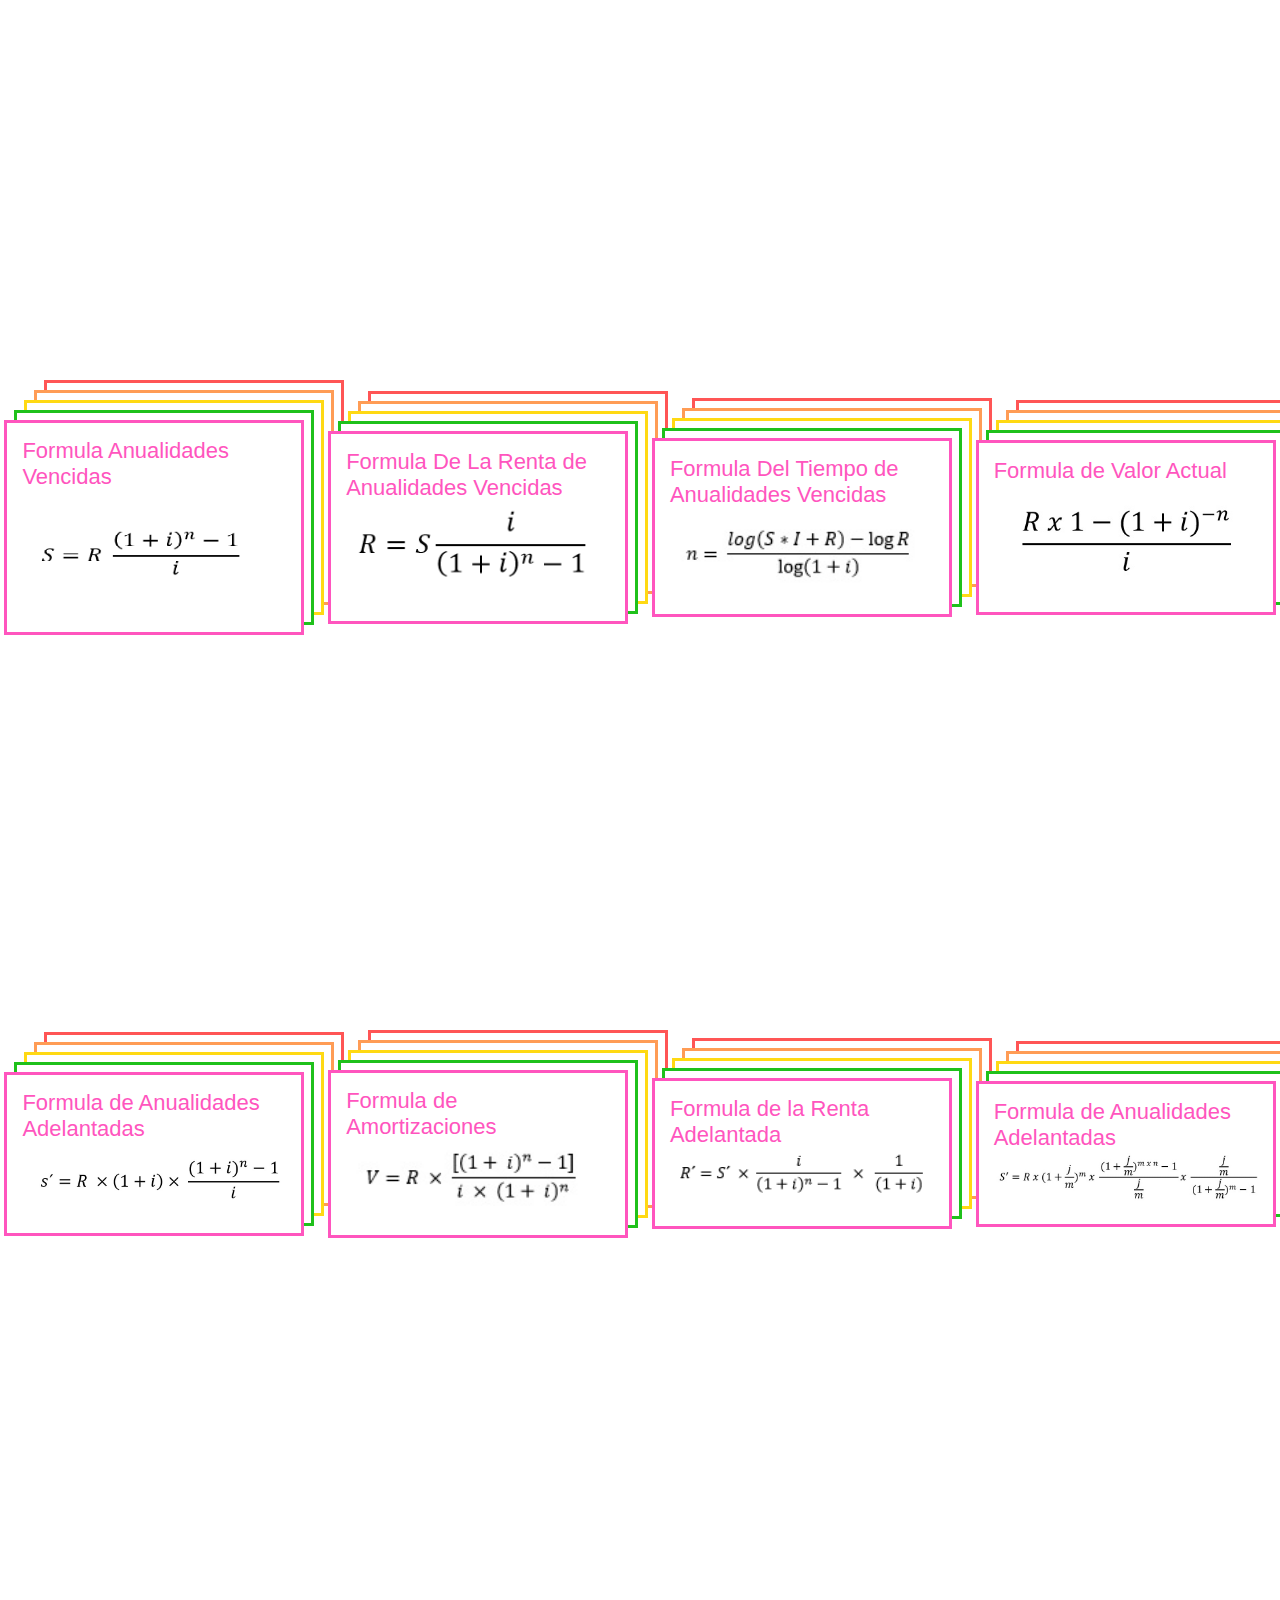
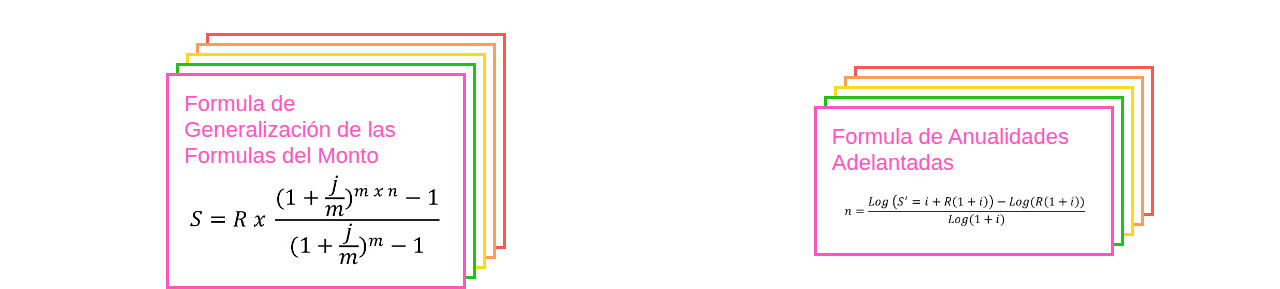
<file: index.html>
<!DOCTYPE html>
<html lang="en">
<head>
    <link rel="stylesheet" href="./css/style.css">
    <meta charset="UTF-8">
    <meta name="viewport" content="width=device-width, initial-scale=1.0">
    <title>Calculadora de Anualidades</title>
</head>
<body>
     <main>
         <div class="contenedor">
             <a href="./paginas/anualidadesvencidas.html">
                 Formula Anualidades Vencidas
                 <img src="./imagenes/anualidades_adelantadas.png" alt="Formula Anualidades Vencidas">
                </a>
         </div>
         <div class="contenedor">
            <a href="./paginas/anualidadesvencidasrenta.html">
                Formula De La Renta de Anualidades Vencidas
                <img src="./imagenes/anualidadesvencidas.png" alt="Formula de la Renta">
               </a>
        </div>
        <div class="contenedor">
            <a href="./paginas/tiempo_anuadelantadas.html">
                Formula Del Tiempo de Anualidades Vencidas
                <img src="./imagenes/f_tiempo_anualidades_vencidas.jpg" alt="Formula Anualidades Vencidas">
               </a>
        </div>
        <div class="contenedor">
            <a href="./paginas/FormulaDelValorActual.html">
                Formula de Valor Actual
                <img src="./imagenes/f_valor_actualA.jpg" alt="Formula Anualidades Vencidas">
               </a>
        </div>
        <div class="contenedor">
            <a href="./paginas/FormuladeanAdelantadas.html">
                Formula de Anualidades Adelantadas
                <img src="./imagenes/anualidades_adelantadas.jpg" alt="Formula Anualidades Adelantadas">
               </a>
        </div>
        <div class="contenedor">
             <a href="./paginas/FormulaAmortizacion.html">
                 Formula de Amortizaciones
                 <img src="./imagenes/f_amortizaciones.jpg" alt="Formula Anualidades Vencidas">
                </a>
         </div>
         <div class="contenedor">
            <a href="./paginas/FormulaRentaAnAdelantadas.html">
                Formula de la Renta Adelantada
                <img src="./imagenes/f_renta_anualidades_adelantadas.jpg" alt="Formula de la Renta Anualidades Adelantadas">
               </a>
        </div>
        <div class="contenedor">
            <a href="./paginas/FormulaAnualidadesAdelantadas.html">
                Formula de Anualidades Adelantadas
                <img src="./imagenes/formanualidadesadelantas.jpg" alt="Formula de Anualidades Adelantadas">
               </a>
        </div>
        <div class="contenedor">
            <a href="./paginas/FormulaGeneralizacióndelasFormulasdelMonto.html">
                Formula de Generalización de las Formulas del Monto
                <img src="./imagenes/formula de generalizacion.jpg" alt="Formula de Generalización">
               </a>
        </div>
        <div class="contenedor">
            <a href="./paginas/FormuladelTiempoAdelantado.html">
                Formula de Anualidades Adelantadas
                <img src="./imagenes/f_tiempoAdelantada.png" alt="Formula del Tiempo Adelantada">
               </a>
        </div>
            </main>
</body>
</html>
</file>
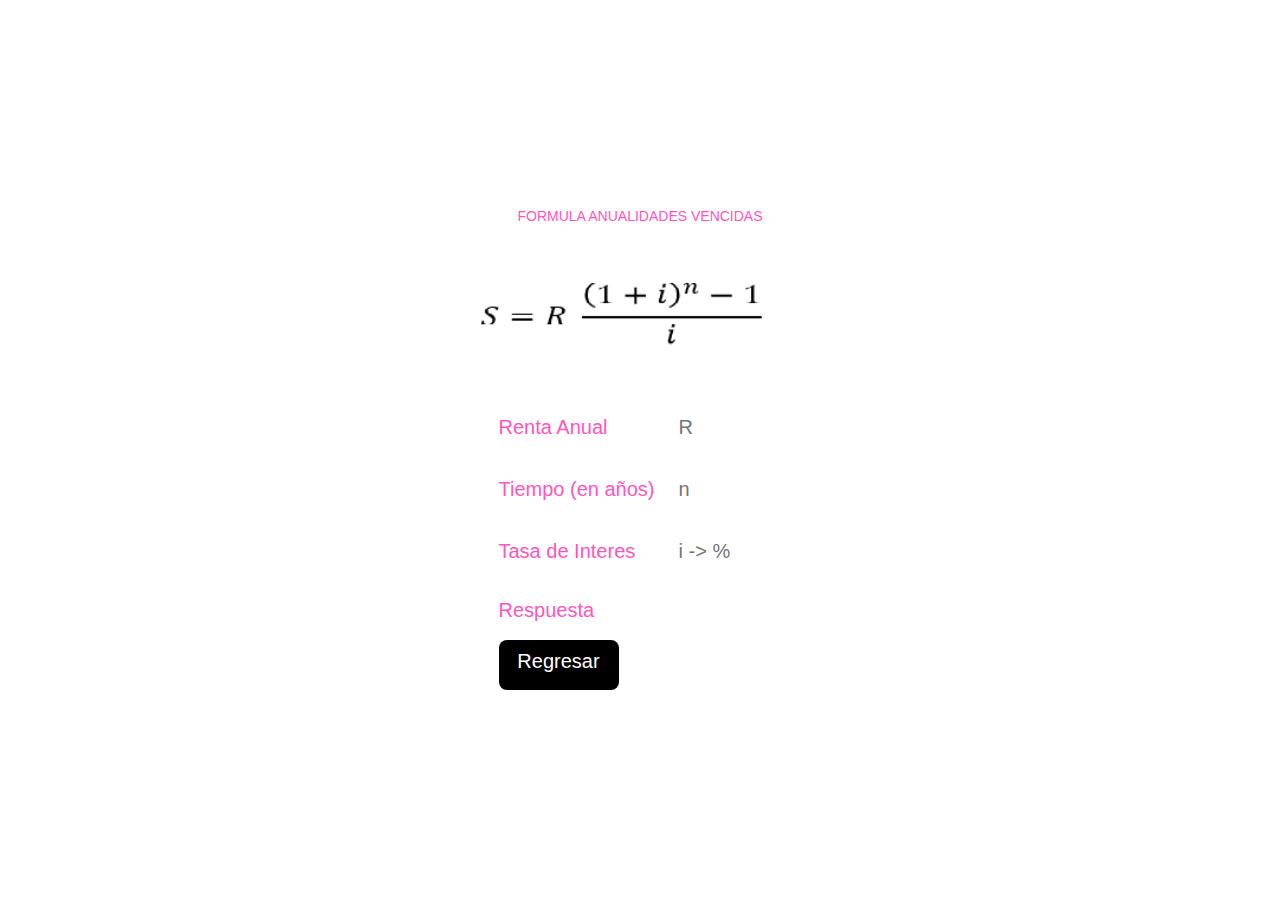
<file: paginas/anualidadesvencidas.html>
<!DOCTYPE html>
<html lang="en">
<head>
    <meta charset="UTF-8">
    <meta name="viewport" content="width=device-width, initial-scale=1.0">
    <title>Formula de Las Anualidades Vencidas</title>
    <link rel="stylesheet" href="../css/style.css">
</head>
<body>
    <section>
        <h2>FORMULA ANUALIDADES VENCIDAS</h2>
        <img src="../imagenes/anualidades_adelantadas.png" alt="imagen">
        <form name="formulario_anVencidas" action="">
            <table>
                <tr>
                    <td>Renta Anual</td>
                    <td>
                        <input name="renta" placeholder="R" type="number">
                    </td>
                </tr>
                <tr>
                    <td>Tiempo (en años)</td>
                    <td>
                        <input name="tiempo" placeholder="n" type="number">
                    </td>   
                </tr>
                <tr>
                    <td>Tasa de Interes</td>
                    <td>
                        <input name="interes" placeholder="i -> %" type="number">
                    </td>
                </tr>

                <tr>    
                    <td>Respuesta</td>
                    <td>
                        <p id="res-anualidades-vencidas"></p>
                    </td>
                </tr> 
                <tr>
                    <td>
                        <a class="boton-regresar" href="../index.html">Regresar</a>
                    </td>
                </tr>
            </table>
        </form>
    </section>   
    <script src="../javaScript/anualidadesVencidas.js"></script>               
</body>
</html>
</file>
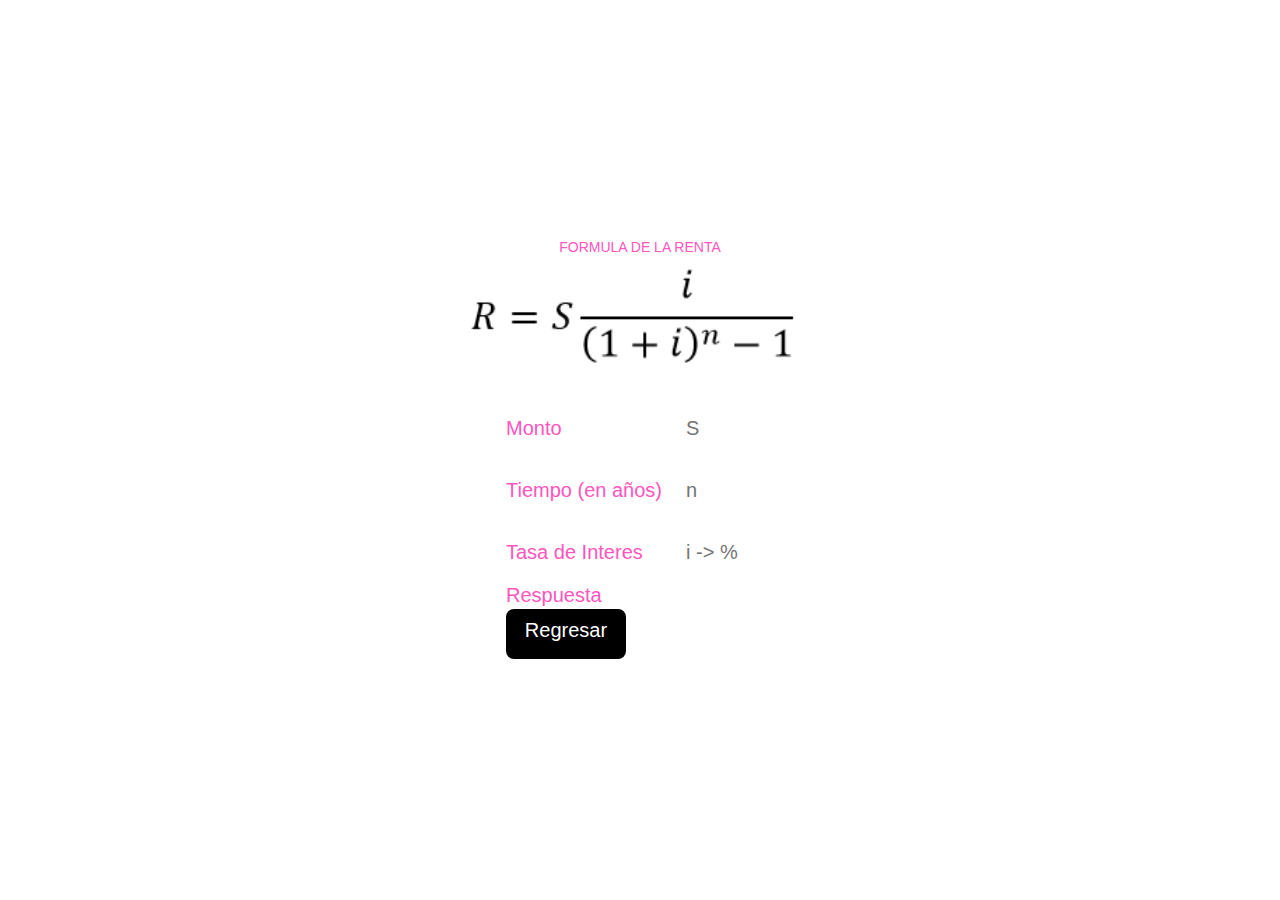
<file: paginas/anualidadesvencidasrenta.html>
<!DOCTYPE html>
<html lang="en">
<head>
    <meta charset="UTF-8">
    <meta name="viewport" content="width=device-width, initial-scale=1.0">
    <title>Formula de la renta de anualidades vencidas </title>
    <link rel="stylesheet" href="../css/estilos.css">
</head>
<body>
    <section>
        <h2>FORMULA DE LA RENTA</h2>
        <img src="../imagenes/anualidadesvencidas.png" alt="imagen">
        <form name="formulario_RentaAN" action="">
            <table>
                <tr>
                    <td>Monto</td>
                    <td>
                        <input name="monto" placeholder="S" type="number">
                    </td>
                </tr>
                <tr>
                    <td>Tiempo (en años)</td>
                    <td>
                        <input name="tiempo" placeholder="n" type="number">
                    </td>   
                </tr>
                <tr>
                    <td>Tasa de Interes</td>
                    <td>
                        <input name="interes" placeholder="i -> %" type="number">
                    </td>
                </tr>

                <tr>    
                    <td>Respuesta</td>
                    <td>
                        <p id="res-ANvencidas"></p>
                    </td>
                </tr> 
                <tr>
                    <td>
                        <a class="boton-regresar" href="../index.html">Regresar</a>
                    </td>
                </tr>
            </table>
        </form>
    </section>   
    <script src="../javaScript/rentaanualidadesvencidas.js"></script>               
</body>
</html>
</file>
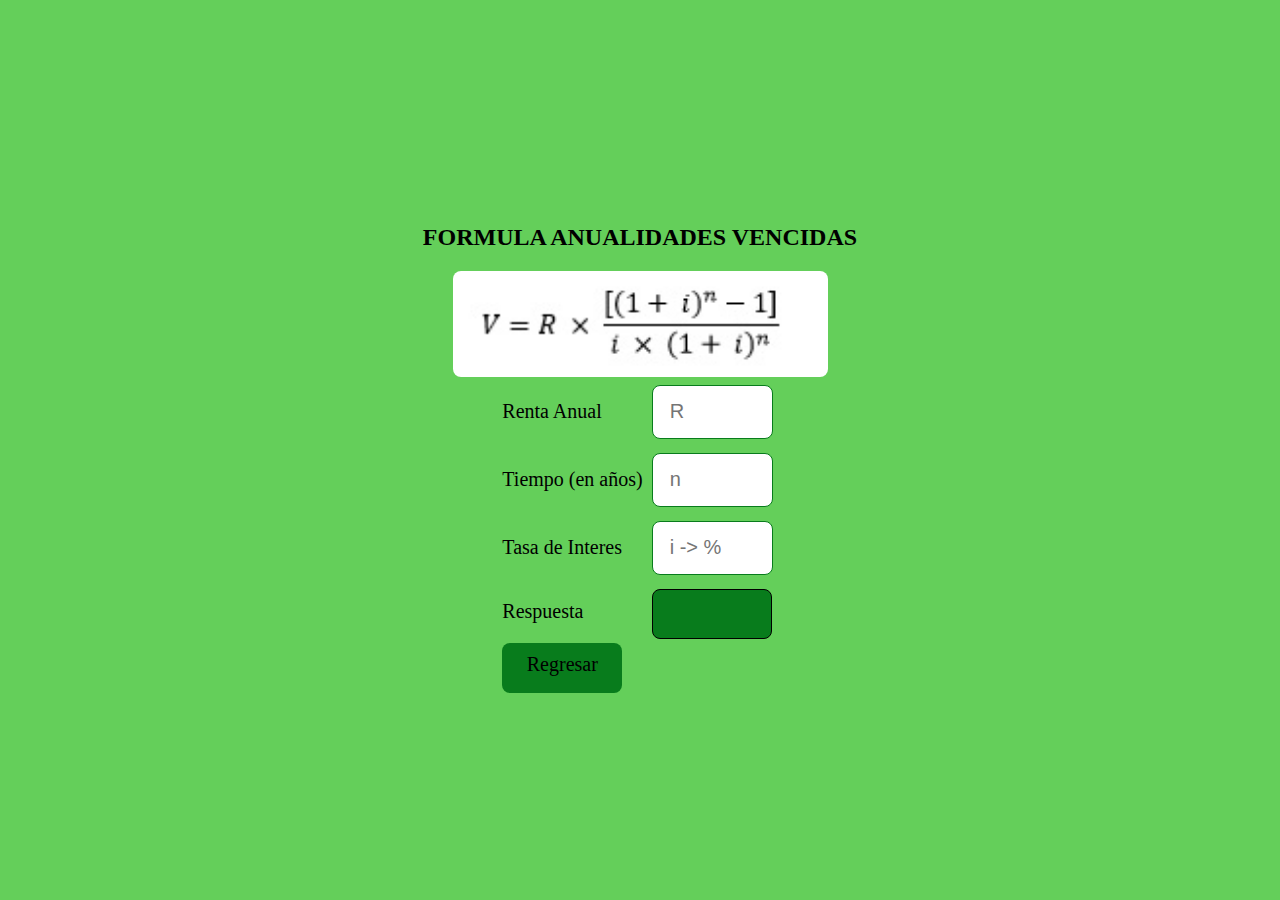
<file: paginas/FormulaAmortizacion.html>
<!DOCTYPE html>
<html lang="en">
<head>
    <meta charset="UTF-8">
    <meta name="viewport" content="width=device-width, initial-scale=1.0">
    <title>Formula de Las Anualidades Vencidas</title>
    <link rel="stylesheet" href="../css/amortizacion.css">
</head>
<body>
    <section>
        <h2>FORMULA ANUALIDADES VENCIDAS</h2>
        <img src="../imagenes/f_amortizaciones.jpg" alt="imagen">
        <form name="formulario_amortizaciones" action="">
            <table>
                <tr>
                    <td>Renta Anual</td>
                    <td>
                        <input name="renta" placeholder="R" type="number">
                    </td>
                </tr>
                <tr>
                    <td>Tiempo (en años)</td>
                    <td>
                        <input name="tiempo" placeholder="n" type="number">
                    </td>   
                </tr>
                <tr>
                    <td>Tasa de Interes</td>
                    <td>
                        <input name="interes" placeholder="i -> %" type="number">
                    </td>
                </tr>

                <tr>    
                    <td>Respuesta</td>
                    <td>
                        <p id="res-amortizaciones"></p>
                    </td>
                </tr> 
                <tr>
                    <td>
                        <a class="boton-regresar" href="../index.html">Regresar</a>
                    </td>
                </tr>
            </table>
        </form>
    </section>   
    <script src="../javaScript/amortizaciones.js"></script>               
</body>
</html>
</file>
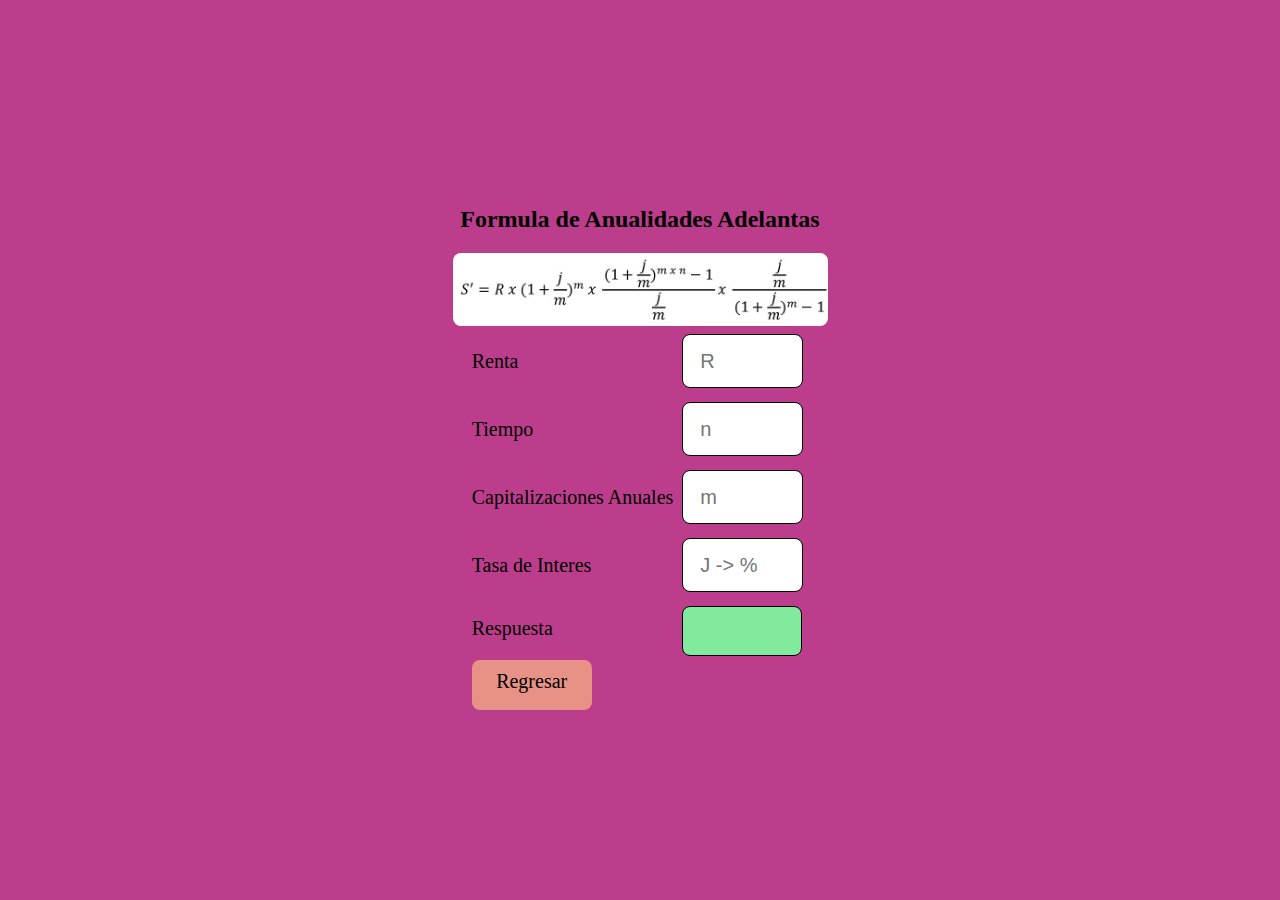
<file: paginas/FormulaAnualidadesAdelantadas.html>
<!DOCTYPE html>
<html lang="en">
<head>
    <meta charset="UTF-8">
    <meta name="viewport" content="width=device-width, initial-scale=1.0">
    <title>Formula de Anualidades Adelantas</title>
    <link rel="stylesheet" href="../css/anualidadesadelantadas.css">
</head>
<body>
    <section>
        <h2>Formula de Anualidades Adelantas </h2>
        <img src="../imagenes/formanualidadesadelantas.jpg" alt="imagen">
        <form name="formulario_anAdelantadas" action="">
            <table>
                <tr>
                    <td>Renta</td>
                    <td>
                        <input name="renta" placeholder="R" type="number">
                    </td>
                </tr>
                <tr>
                    <td>Tiempo</td>
                    <td>
                        <input name="tiempo" placeholder="n" type="number">
                    </td>   
                </tr>
                <tr>
                    <td>Capitalizaciones Anuales</td>
                    <td>
                        <input name="capitalizaciones" placeholder="m" type="number">
                    </td>   
                </tr>
                <tr>
                    <td>Tasa de Interes</td>
                    <td>
                        <input name="interes" placeholder="J -> %" type="number">
                    </td>
                </tr>

                <tr>    
                    <td>Respuesta</td>
                    <td>
                        <p id="res-AnualidadesAdelantadas"></p>
                    </td>
                </tr> 
                <tr>
                    <td>
                        <a class="boton-regresar" href="../index.html">Regresar</a>
                    </td>
                </tr>
            </table>
        </form>
    </section>   
    <script src="../javaScript/anualidadesadelantadas.js"></script>               
</body>
</html>
</file>
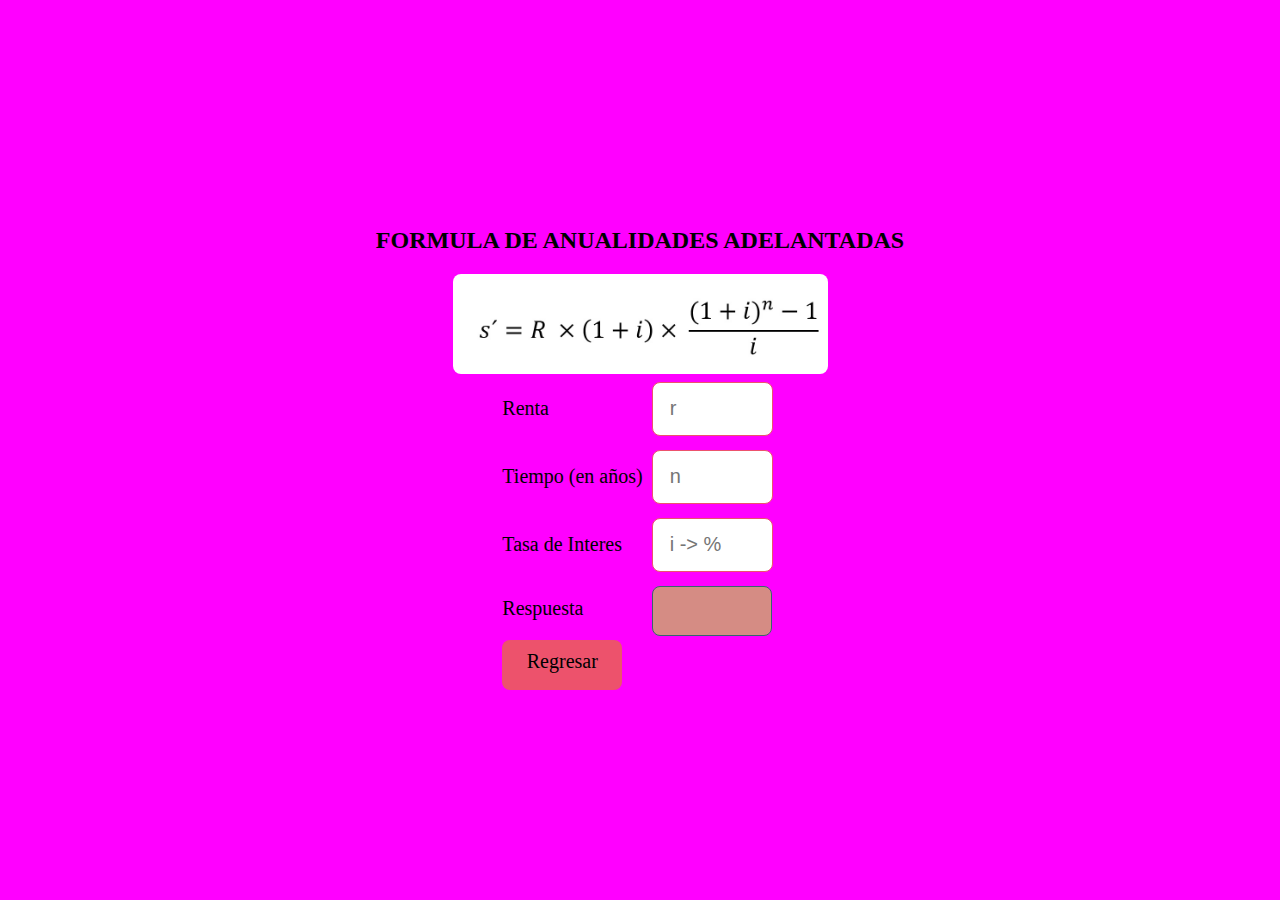
<file: paginas/FormuladeanAdelantadas.html>
<!DOCTYPE html>
<html lang="en">
<head>
    <meta charset="UTF-8">
    <meta name="viewport" content="width=device-width, initial-scale=1.0">
    <title>Formula del Valor Actual</title>
    <link rel="stylesheet" href="../css/anAdelantadas.css">
</head>
<body>
    <section>
        <h2>FORMULA DE ANUALIDADES ADELANTADAS </h2>
        <img src="../imagenes/anualidades_adelantadas.jpg" alt="imagen">
        <form name="formulario_anAdelantadas" action="">
            <table>
                <tr>
                    <td>Renta</td>
                    <td>
                        <input name="renta" placeholder="r" type="number">
                    </td>
                </tr>
                <tr>
                    <td>Tiempo (en años)</td>
                    <td>
                        <input name="tiempo" placeholder="n" type="number">
                    </td>   
                </tr>
                <tr>
                    <td>Tasa de Interes</td>
                    <td>
                        <input name="interes" placeholder="i -> %" type="number">
                    </td>
                </tr>

        
                <tr>    
                    <td>Respuesta</td>
                    <td>
                        <p id="res-anAdelantadas"></p>
                    </td>
                </tr> 
                <tr>
                    <td>
                        <a class="boton-regresar" href="../index.html">Regresar</a>
                    </td>
                </tr>
            </table>
        </form>
    </section>   
    <script src="../javaScript/anAdelantadas.js"></script>               
</body>
</html>
</file>
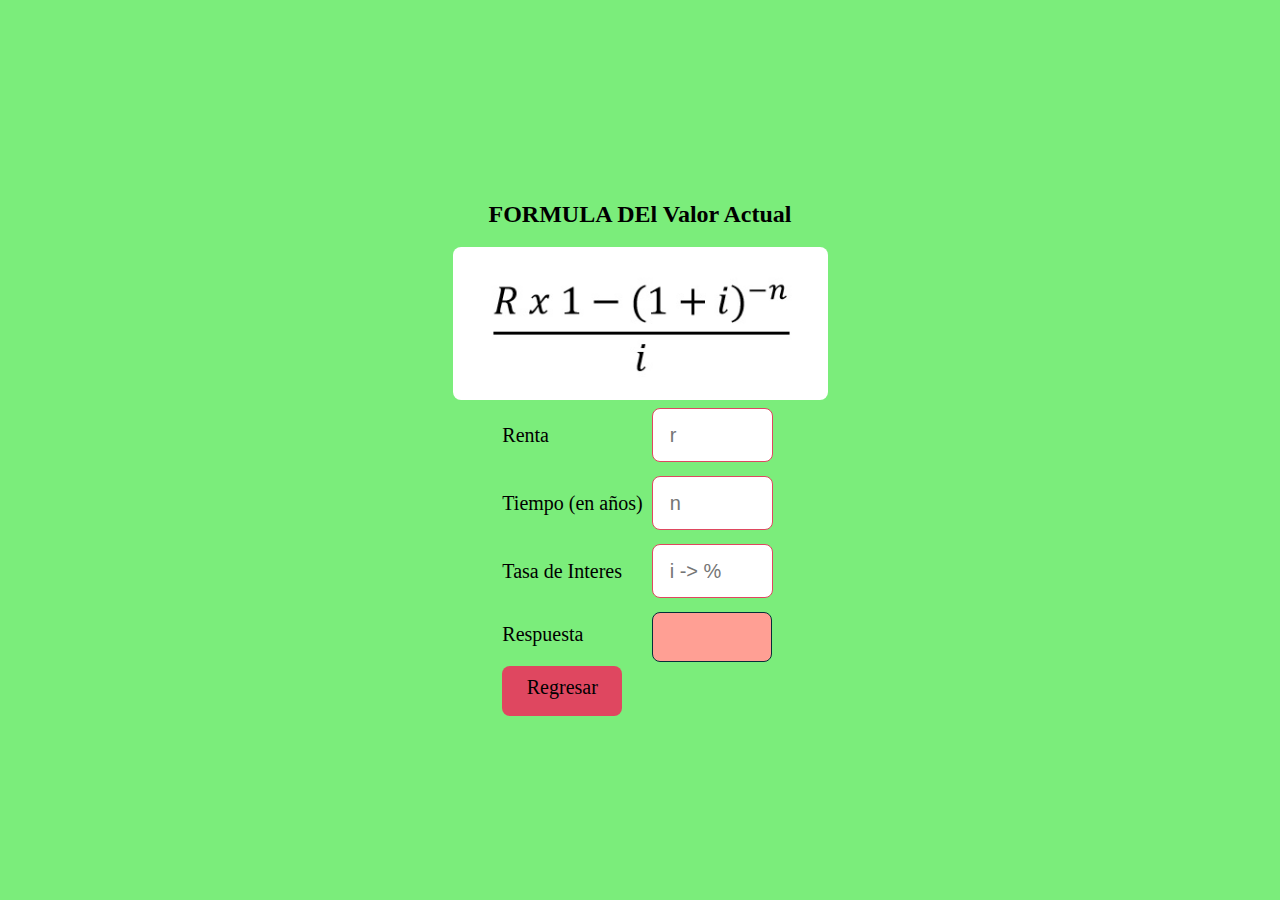
<file: paginas/FormulaDelValorActual.html>
<!DOCTYPE html>
<html lang="en">
<head>
    <meta charset="UTF-8">
    <meta name="viewport" content="width=device-width, initial-scale=1.0">
    <title>Formula del Valor Actual</title>
    <link rel="stylesheet" href="../css/valor.css">
</head>
<body>
    <section>
        <h2>FORMULA DEl Valor Actual</h2>
        <img src="../imagenes/f_valor_actualA.jpg "alt="imagen">
        <form name="formulario_vrActual" action="">
            <table>
                <tr>
                    <td>Renta</td>
                    <td>
                        <input name="renta" placeholder="r" type="number">
                    </td>
                </tr>
                <tr>
                    <td>Tiempo (en años)</td>
                    <td>
                        <input name="tiempo" placeholder="n" type="number">
                    </td>   
                </tr>
                <tr>
                    <td>Tasa de Interes</td>
                    <td>
                        <input name="interes" placeholder="i -> %" type="number">
                    </td>
                </tr>

               
                <tr>    
                    <td>Respuesta</td>
                    <td>
                        <p id="res-verActual"></p>
                    </td>
                </tr> 
                <tr>
                    <td>
                        <a class="boton-regresar" href="../index.html">Regresar</a>
                    </td>
                </tr>
            </table>
        </form>
    </section>   
    <script src="../javaScript/vrActual.js"></script>               
</body>
</html>
</file>
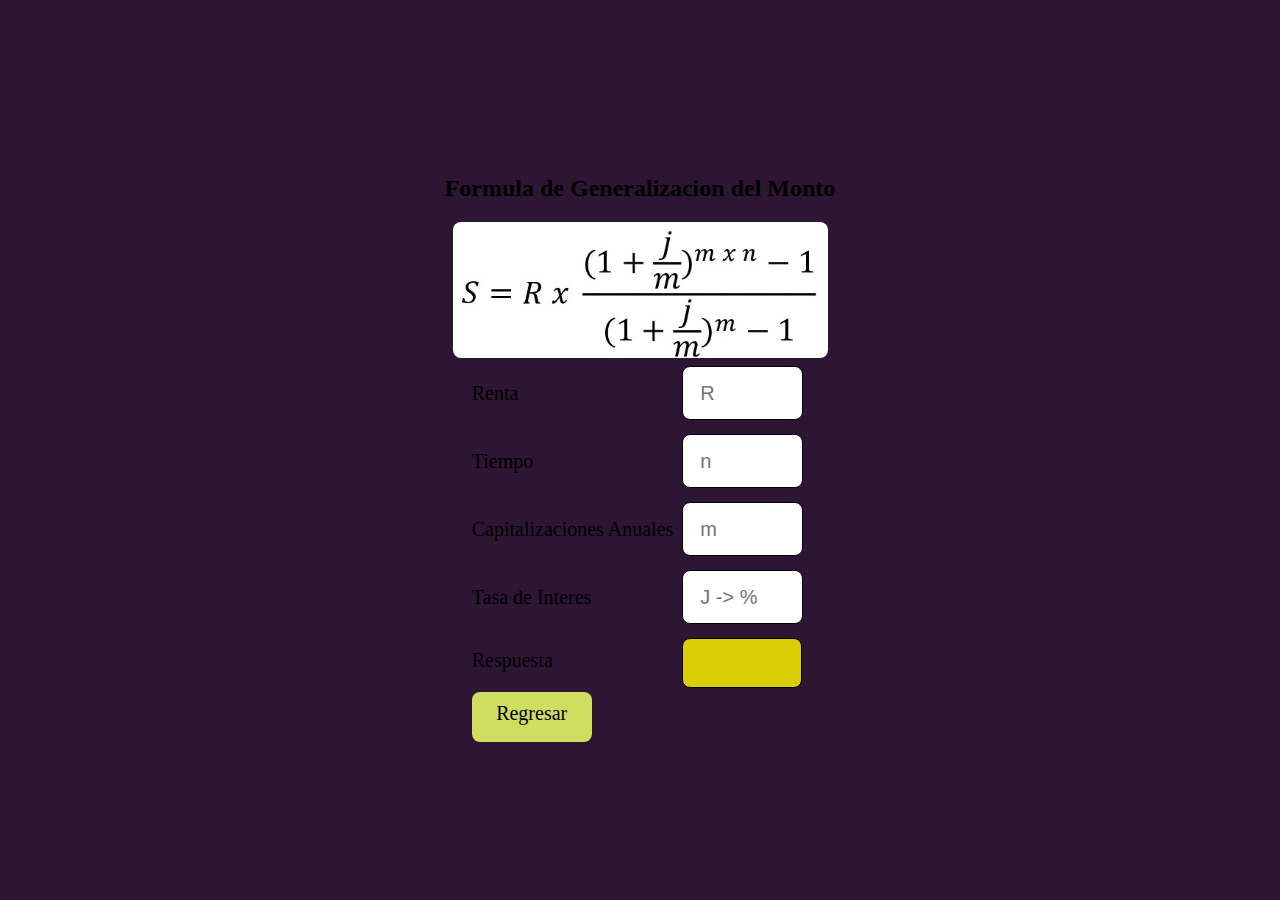
<file: paginas/FormulaGeneralizacióndelasFormulasdelMonto.html>
<!DOCTYPE html>
<html lang="en">
<head>
    <meta charset="UTF-8">
    <meta name="viewport" content="width=device-width, initial-scale=1.0">
    <title>Formula de la Generalización</title>
    <link rel="stylesheet" href="../css/formGeneralización.css">
</head>
<body>
    <section>
        <h2>Formula de Generalizacion del Monto</h2>
        <img src="../imagenes/formula de generalizacion.jpg" alt="imagen">
        <form name="formula_Generalización" action="">
            <table>
                <tr>
                    <td>Renta</td>
                    <td>
                        <input name="renta" placeholder="R" type="number">
                    </td>
                </tr>
                <tr>
                    <td>Tiempo</td>
                    <td>
                        <input name="tiempo" placeholder="n" type="number">
                    </td>   
                </tr>
                <tr>
                    <td>Capitalizaciones Anuales</td>
                    <td>
                        <input name="capitalizaciones" placeholder="m" type="number">
                    </td>   
                </tr>
                <tr>
                    <td>Tasa de Interes</td>
                    <td>
                        <input name="interes" placeholder="J -> %" type="number">
                    </td>
                </tr>

                <tr>    
                    <td>Respuesta</td>
                    <td>
                        <p id="res-formGeneralización"></p>
                    </td>
                </tr> 
                <tr>
                    <td>
                        <a class="boton-regresar" href="../index.html">Regresar</a>
                    </td>
                </tr>
            </table>
        </form>
    </section>   
    <script src="../javaScript/formulageneralización.js"></script>               
</body>
</html>
</file>
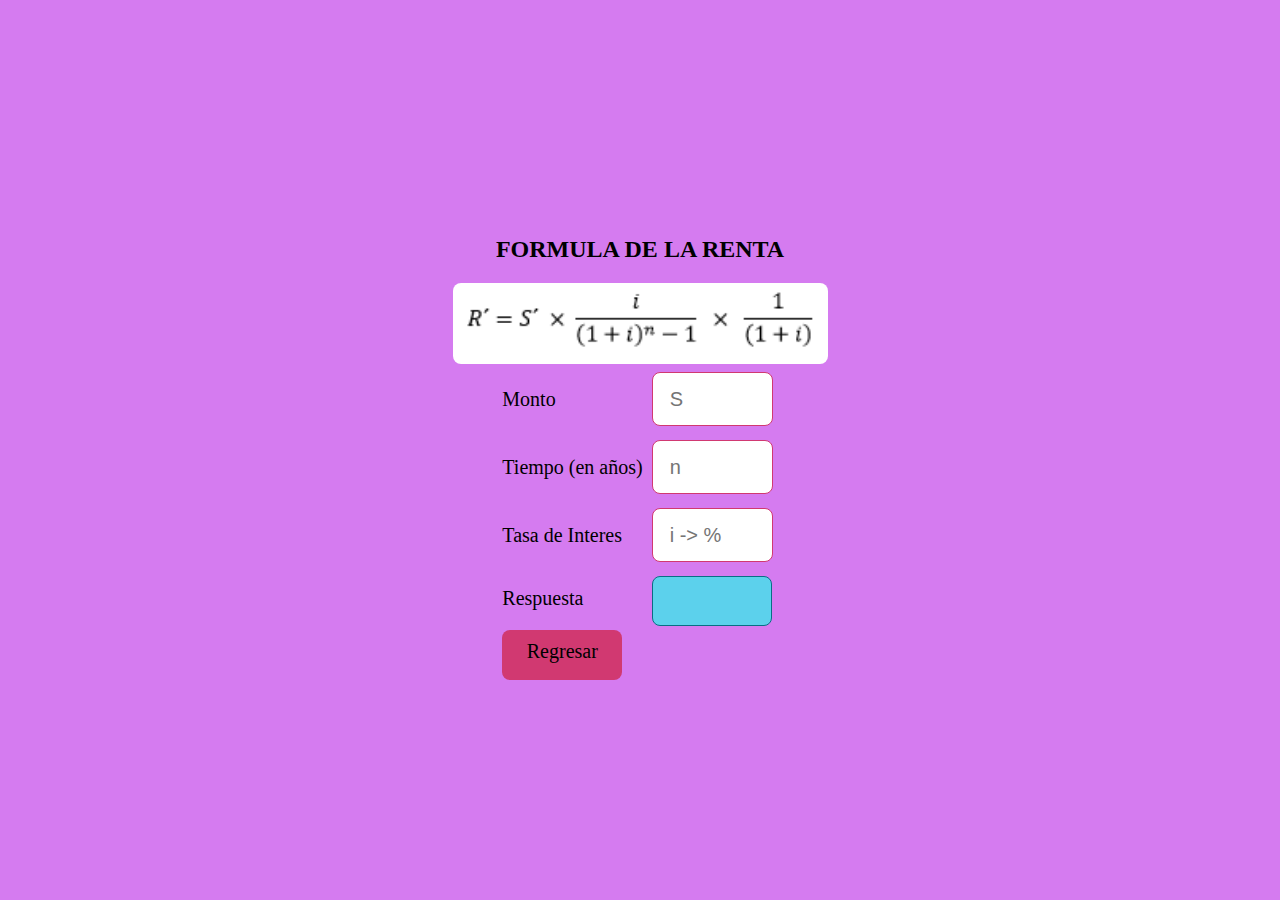
<file: paginas/FormulaRentaAnAdelantadas.html>
<!DOCTYPE html>
<html lang="en">
<head>
    <meta charset="UTF-8">
    <meta name="viewport" content="width=device-width, initial-scale=1.0">
    <title>Formula de la renta de anualidades adelantas </title>
    <link rel="stylesheet" href="../css/rentaAdelantada.css">
</head>
<body>
    <section>
        <h2>FORMULA DE LA RENTA</h2>
        <img src="../imagenes/f_renta_anualidades_adelantadas.jpg" alt="imagen">
        <form name="formulario_RentaAnAdelantadas" action="">
            <table>
                <tr>
                    <td>Monto</td>
                    <td>
                        <input name="monto" placeholder="S" type="number">
                    </td>
                </tr>
                <tr>
                    <td>Tiempo (en años)</td>
                    <td>
                        <input name="tiempo" placeholder="n" type="number">
                    </td>   
                </tr>
                <tr>
                    <td>Tasa de Interes</td>
                    <td>
                        <input name="interes" placeholder="i -> %" type="number">
                    </td>
                </tr>

                <tr>    
                    <td>Respuesta</td>
                    <td>
                        <p id="res-ANadelantada"></p>
                    </td>
                </tr> 
                <tr>
                    <td>
                        <a class="boton-regresar" href="../index.html">Regresar</a>
                    </td>
                </tr>
            </table>
        </form>
    </section>   
    <script src="../javaScript/rentaanualidadesadantadas.js"></script>               
</body>
</html>
</file>
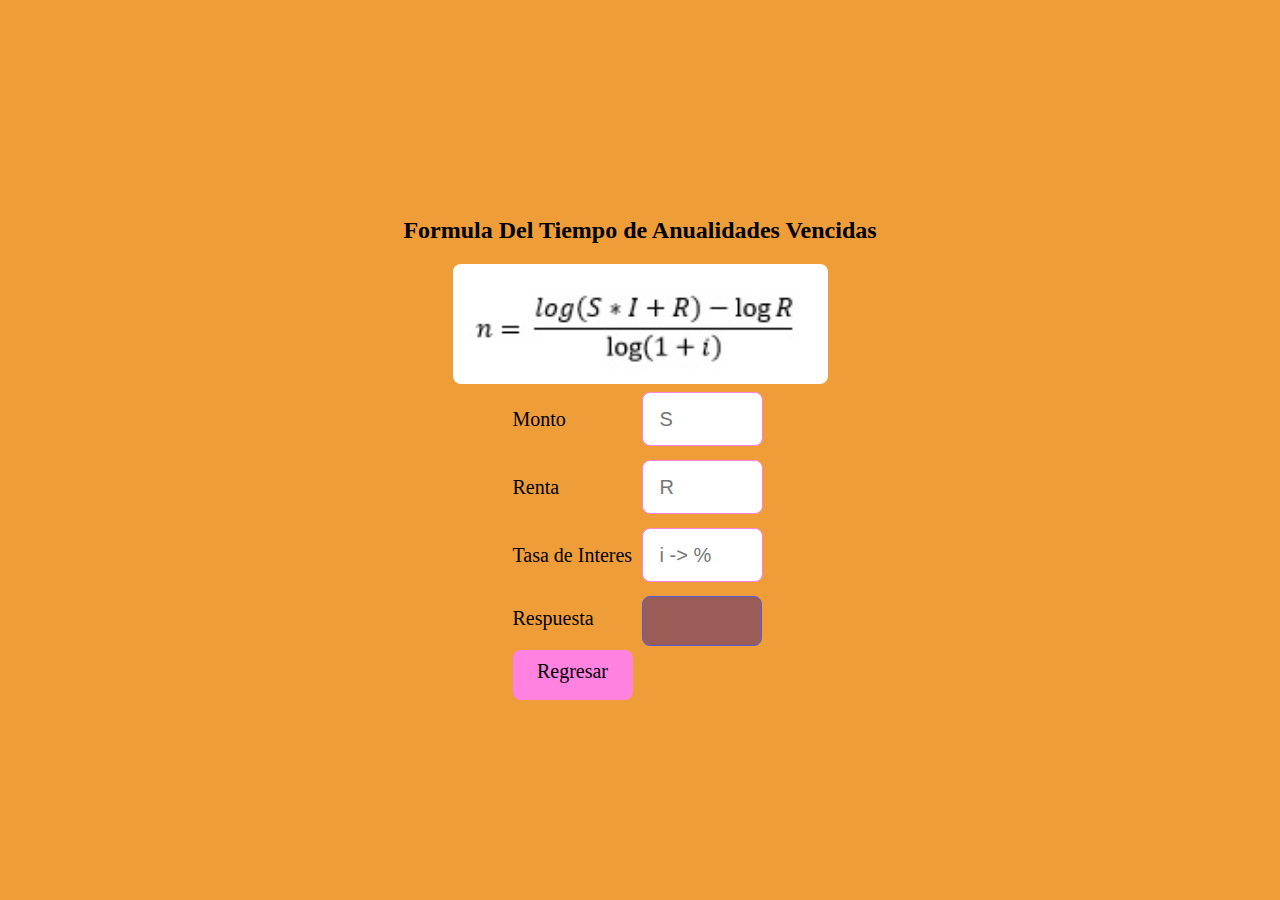
<file: paginas/tiempo_anuadelantadas.html>
<!DOCTYPE html>
<html lang="en">
<head>
    <meta charset="UTF-8">
    <meta name="viewport" content="width=device-width, initial-scale=1.0">
    <title>Formula Del Tiempo de Anualidades Vencidas</title>
    <link rel="stylesheet" href="../css/tiempo.css">
</head>
<body>
    <section>
        <h2>Formula Del Tiempo de Anualidades Vencidas</h2>
        <img src="../imagenes/f_tiempo_anualidades_vencidas.jpg" alt="imagen">
        <form name="formulario_anVencidas" action="">
            <table>
                <tr>
                    <td>Monto</td>
                    <td>
                        <input name="monto" placeholder="S" type="number">
                    </td>
                </tr>
               
                <tr>
                    <td>Renta</td>
                    <td>
                        <input name="renta" placeholder="R" type="number">
                    </td>   
                </tr>
                <tr>
                    <td>Tasa de Interes</td>
                    <td>
                        <input name="interes" placeholder="i -> %" type="number">
                    </td>
                </tr>

                <tr>    
                    <td>Respuesta</td>
                    <td>
                        <p id="anuadelantadas"></p>
                    </td>
                </tr> 
                <tr>
                    <td>
                        <a class="boton-regresar" href="../index.html">Regresar</a>
                    </td>
                </tr>
            </table>
        </form>
    </section>   
    <script src="../javaScript/tiempo_anuadelantadas.js"></script>               
</body>
</html>
</file>
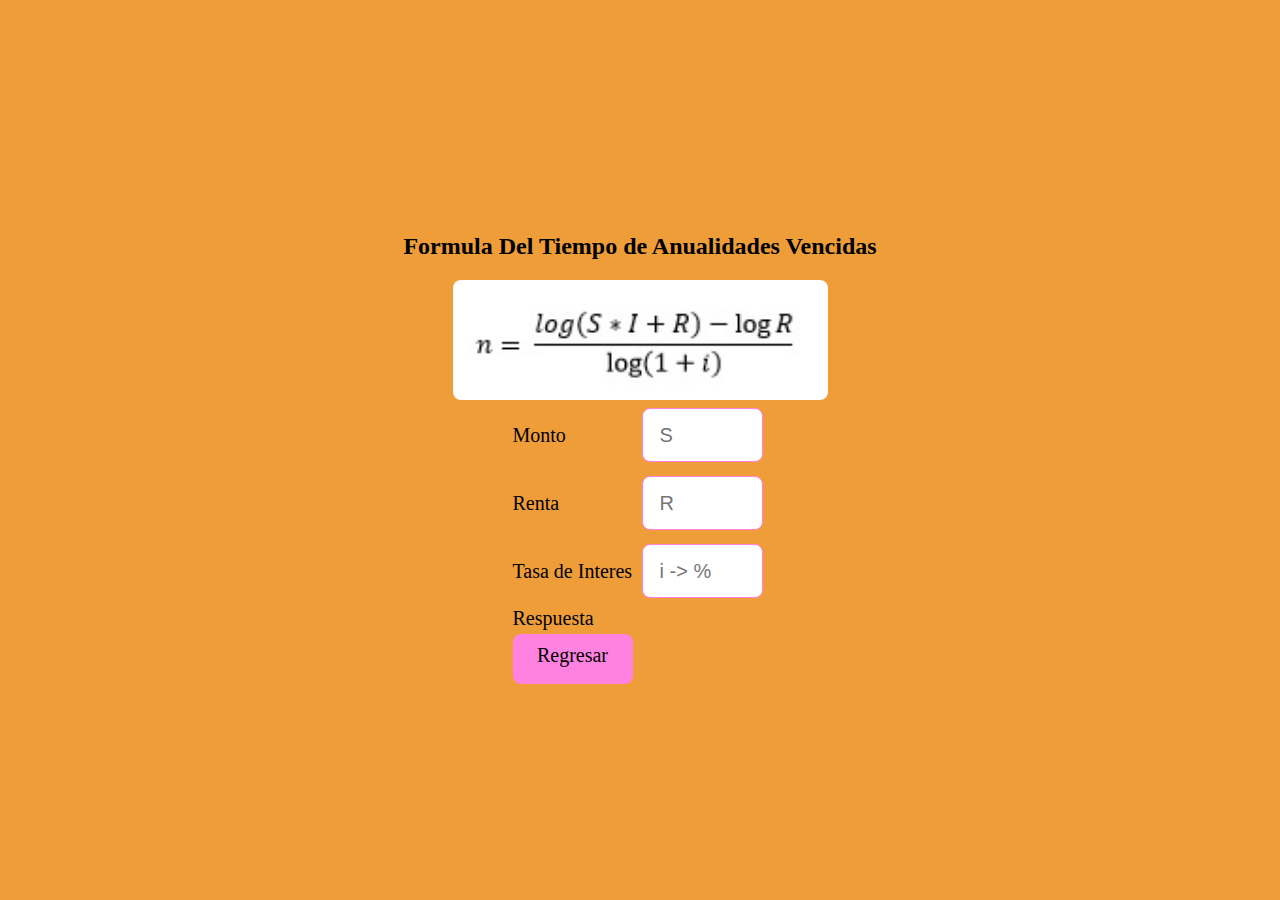
<file: paginas/tiempo_anuvencidas.html>
<!DOCTYPE html>
<html lang="en">
<head>
    <meta charset="UTF-8">
    <meta name="viewport" content="width=device-width, initial-scale=1.0">
    <title>Formula Del Tiempo de Anualidades Vencidas</title>
    <link rel="stylesheet" href="../css/tiempo.css">
</head>
<body>
    <section>
        <h2>Formula Del Tiempo de Anualidades Vencidas</h2>
        <img src="../imagenes/f_tiempo_anualidades_vencidas.jpg" alt="imagen">
        <form name="formulario_anVencidas" action="">
            <table>
                <tr>
                    <td>Monto</td>
                    <td>
                        <input name="monto" placeholder="S" type="number">
                    </td>
                </tr>
                <tr>
                    <td>Renta</td>
                    <td>
                        <input name="renta" placeholder="R" type="number">
                    </td>   
                </tr>
                <tr>
                    <td>Tasa de Interes</td>
                    <td>
                        <input name="interes" placeholder="i -> %" type="number">
                    </td>
                </tr>

                <tr>    
                    <td>Respuesta</td>
                    <td>
                        <p id="anuVencidas"></p>
                    </td>
                </tr> 
                <tr>
                    <td>
                        <a class="boton-regresar" href="../paginas/index.html">Regresar</a>
                    </td>
                </tr>
            </table>
        </form>
    </section>   
    <script src="../javaScript/tiempo_anuvencidas.js"></script>               
</body>
</html>
</file>
<file: css/style.css>
:root{
    --primary: #ff55be;
    --secondary: #22D2A0;
    --background: white;
    --green: #1FC11B;
    --yellow: #FFD913;
    --orange: #FF9C55;
    --red: #FF5555;

}
*{
    padding: 0;
    margin: 0;
    box-sizing: border-box;
  }

body{
    background-image: radial-gradient(var(--secondary) 30%, var(--background) 30%);
    background-size: 2px 3px;
    font-family: "Archivo", sans-serif;
    color: var(--primary);

}

main{  
    height: 100vh;
    display: flex;
    justify-content: center;
    align-items: center;
    flex-wrap: wrap;
    gap: 15px;

}

.contenedor{
    background-color: var(--background);
    display: block;
    width: 300px;
    min-height: 90px;
    border: 3px solid var(--primary);
    padding: 15px;
    margin: calc(50vh - 30px) auto 0 auto;
    box-shadow: 10px -10px 0 -3px var(--background), 10px -10px var(--green),
          20px -20px 0 -3px var(--background), 20px -20px var(--yellow), 
          30px -30px 0 -3px var(--background), 30px -30px var(--orange), 
          40px -40px 0 -3px var(--background), 40px -40px var(--red); 
    transition: box-shadow 1s, top 1s, left 1s;
    position: relative;
    top: 0;
    left: 0;
    cursor: pointer;
    
}

.contenedor a {
    color: var(--fuente);
    font-size: 22px;
    text-decoration: none;
}

.contenedor:hover{
    box-shadow: 5px 5px 50px var(--fuente-claro);
}

.contenedor a img{
    width: 100%;
    border-radius: 8px;
}

section{
    width: 100vw;
    height: 100vh;
    display: flex;
    flex-direction: column;
    align-items: center;
    justify-content: center;
}

section img{
    width: 375px;
    border-radius: 8px;
}

h2{
    font-size: 14px;
    font-family: "Archivo Black", "Archivo", sans-serif;
    font-weight: normal;
}

form{
    color: var(--fuente);
    font-size: 20px;
}

input{
    width: 100px;
    height: 50px;
    border: 1px solid var(--funte);
    border-radius: 8px;
    font-size: 20px;
    padding-left: 17px;
    margin: 5px;
}

#res-anualidades-vencidas{
    width: 120px;
    height: 50px;
    border: 1px solid var(--funte);
    border-radius: 8px;
    font-size: 20px;
    padding-left: 17px;
    margin: 5px 0 0 5px;
    text-align: center;
    padding-top: 5px;
    box-sizing: border-box;
    background-color: var(--fuente);
    color: var(--primario)
}

input:focus{
    outline: 5px solid var(--primario);
    border-radius: 8px;   
}

.boton-regresar{
    display: block;
    width: 120px;
    height: 50px;
    background-color: black;
    border-radius: 8px;
    text-align: center;
    padding-top: 10px;
    box-sizing: border-box;
    color: white;
    text-decoration: none;
}

.boton-regresar:hover{
    box-shadow: 5px 5px 50px var(--fuente-claro);

}
.card:hover {
    top: -40px;
    left: 40px;
    box-shadow: 0 0 0 -3px var(--background), 0 0 0 0 var(--green),
        0 0 0 -3px var(--background), 0 0 0 0  var(--yellow),
        0 0 0 -3px var(--background), 0 0 0 0  var(--orange),
        0 0 0 -3px  var(--background), 0 0 0 0  var(--red)
  }
</file>
<file: css/estilos.css>
:root{
    --primary: #ff55be;
    --secondary: #22D2A0;
    --background: white;
    --green: #1FC11B;
    --yellow: #FFD913;
    --orange: #FF9C55;
    --red: #FF5555;

}
*{
    padding: 0;
    margin: 0;
    box-sizing: border-box;
  }

body{
    background-image: radial-gradient(var(--secondary) 30%, var(--background) 30%);
    background-size: 2px 3px;
    font-family: "Archivo", sans-serif;
    color: var(--primary);

}

main{  
    height: 100vh;
    display: flex;
    justify-content: center;
    align-items: center;
    flex-wrap: wrap;
    gap: 15px;

}

.contenedor{
    background-color: var(--background);
    display: block;
    width: 300px;
    min-height: 90px;
    border: 3px solid var(--primary);
    padding: 15px;
    margin: calc(50vh - 30px) auto 0 auto;
    box-shadow: 10px -10px 0 -3px var(--background), 10px -10px var(--green),
          20px -20px 0 -3px var(--background), 20px -20px var(--yellow), 
          30px -30px 0 -3px var(--background), 30px -30px var(--orange), 
          40px -40px 0 -3px var(--background), 40px -40px var(--red); 
    transition: box-shadow 1s, top 1s, left 1s;
    position: relative;
    top: 0;
    left: 0;
    cursor: pointer;
    
}

.contenedor a {
    color: var(--fuente);
    font-size: 22px;
    text-decoration: none;
}

.contenedor:hover{
    box-shadow: 5px 5px 50px var(--fuente-claro);
}

.contenedor a img{
    width: 100%;
    border-radius: 8px;
}

section{
    width: 100vw;
    height: 100vh;
    display: flex;
    flex-direction: column;
    align-items: center;
    justify-content: center;
}

section img{
    width: 375px;
    border-radius: 8px;
}

h2{
    font-size: 14px;
    font-family: "Archivo Black", "Archivo", sans-serif;
    font-weight: normal;
}

form{
    color: var(--fuente);
    font-size: 20px;
}

input{
    width: 100px;
    height: 50px;
    border: 1px solid var(--funte);
    border-radius: 8px;
    font-size: 20px;
    padding-left: 17px;
    margin: 5px;
}

#res-anualidades-vencidas{
    width: 120px;
    height: 50px;
    border: 1px solid var(--funte);
    border-radius: 8px;
    font-size: 20px;
    padding-left: 17px;
    margin: 5px 0 0 5px;
    text-align: center;
    padding-top: 5px;
    box-sizing: border-box;
    background-color: var(--fuente);
    color: var(--primario)
}

input:focus{
    outline: 5px solid var(--primario);
    border-radius: 8px;   
}

.boton-regresar{
    display: block;
    width: 120px;
    height: 50px;
    background-color: black;
    border-radius: 8px;
    text-align: center;
    padding-top: 10px;
    box-sizing: border-box;
    color: white;
    text-decoration: none;
}

.boton-regresar:hover{
    box-shadow: 5px 5px 50px var(--fuente-claro);

}
.card:hover {
    top: -40px;
    left: 40px;
    box-shadow: 0 0 0 -3px var(--background), 0 0 0 0 var(--green),
        0 0 0 -3px var(--background), 0 0 0 0  var(--yellow),
        0 0 0 -3px var(--background), 0 0 0 0  var(--orange),
        0 0 0 -3px  var(--background), 0 0 0 0  var(--red)
  }
</file>
<file: css/amortizacion.css>
:root{
    --fondo:rgba(68, 197, 56, 0.829);
    --primario:rgb(8, 124, 28);
    --fuente:black;
    --fuente-claro:rgb(25, 207, 248);
    --color:rgb(167, 103, 113);
    --color2:rgb(182, 99, 89);

}

body{
    background-color: var(--fondo) ;
    margin: 0;
    padding: 0;

}

main{  
    height: 100vh;
    display: flex;
    justify-content: center;
    align-items: center;
    flex-wrap: wrap;
    gap: 15px;

}

.contenedor{
    width: 315px;
    height: 160px;
    background-color: var(--color2);
    border-radius: 12px;
    border: 12px;
    padding: 12px;
    box-sizing: border-box;
    text-align: center;
    
}

.contenedor a {
    color: var(--fuente);
    font-size: 22px;
    text-decoration: none;
}

.contenedor:hover{
    box-shadow: 5px 5px 50px var(--color2);
}

.contenedor a img{
    width: 100%;
    border-radius: 8px;
}

section{
    width: 100vw;
    height: 100vh;
    display: flex;
    flex-direction: column;
    align-items: center;
    justify-content: center;
}

section img{
    width: 375px;
    border-radius: 8px;
}

h2{
    color: var(--fuente);
}

form{
    color: var(--fuente);
    font-size: 20px;
}

input{
    width: 100px;
    height: 50px;
    border: 1px solid var(--primario);
    border-radius: 8px;
    font-size: 20px;
    padding-left: 17px;
    margin: 5px;
}

#res-amortizaciones{
    width: 120px;
    height: 50px;
    border: 1px solid var(--fuente);
    border-radius: 8px;
    font-size: 20px;
    padding-left: 17px;
    margin: 5px 0 0 5px;
    text-align: center;
    padding-top: 5px;
    box-sizing: border-box;
    background-color: var(--primario);
    color: var(--fuente);
}

input:focus{
    outline: 5px solid var(--primario);
    border-radius: 8px;   
}

.boton-regresar{
    display: block;
    width: 120px;
    height: 50px;
    background-color: var(--primario);
    border-radius: 8px;
    text-align: center;
    padding-top: 10px;
    box-sizing: border-box;
    color: var(--fuente);
    text-decoration: none;
}

.boton-regresar:hover{
    box-shadow: 5px 5px 50px var(--fuente-claro);

}
</file>
<file: css/anualidadesadelantadas.css>
:root{
    --fondo:#bc3d8b;
    --primario:#81ea9d;
    --fuente:black;
    --fuente-claro:#e89187;
  

}

body{
    background-color: var(--fondo) ;
    margin: 0;
    padding: 0;

}

main{  
    height: 100vh;
    display: flex;
    justify-content: center;
    align-items: center;
    flex-wrap: wrap;
    gap: 15px;

}

.contenedor{
    width: 315px;
    height: 160px;
    background-color: var(--fuente-claro);
    border-radius: 12px;
    border: 12px;
    padding: 12px;
    box-sizing: border-box;
    text-align: center;
    
}

.contenedor a {
    color: var(--fuente);
    font-size: 22px;
    text-decoration: none;
}

.contenedor:hover{
    box-shadow: 5px 5px 50px var(--fuente);
}

.contenedor a img{
    width: 100%;
    border-radius: 8px;
}

section{
    width: 100vw;
    height: 100vh;
    display: flex;
    flex-direction: column;
    align-items: center;
    justify-content: center;
}

section img{
    width: 375px;
    border-radius: 8px;
}

h2{
    color: var(--fuente);
}

form{
    color: var(--fuente);
    font-size: 20px;
}

input{
    width: 100px;
    height: 50px;
    border: 1px solid var(--fuente);
    border-radius: 8px;
    font-size: 20px;
    padding-left: 17px;
    margin: 5px;
}

#res-AnualidadesAdelantadas{
    width: 120px;
    height: 50px;
    border: 1px solid var(--fuente);
    border-radius: 8px;
    font-size: 20px;
    padding-left: 17px;
    margin: 5px 0 0 5px;
    text-align: center;
    padding-top: 5px;
    box-sizing: border-box;
    background-color: var(--primario);
    color: var(--fuente);
}

input:focus{
    outline: 5px solid var(--primario);
    border-radius: 8px;   
}

.boton-regresar{
    display: block;
    width: 120px;
    height: 50px;
    background-color: var(--fuente-claro);
    border-radius: 8px;
    text-align: center;
    padding-top: 10px;
    box-sizing: border-box;
    color: var(--fuente);
    text-decoration: none;
}

.boton-regresar:hover{
    box-shadow: 5px 5px 50px var(--fuente);

}
</file>
<file: css/anAdelantadas.css>
:root{
    --fondo:magenta;
    --primario:rgb(237, 82, 108);
    --fuente:black;
    --fuente-claro:rgb(53, 101, 112);
    --color:rgb(238, 46, 164);
    --color2:rgb(213, 140, 132);

}

body{
    background-color: var(--fondo) ;
    margin: 0;
    padding: 0;

}

main{  
    height: 100vh;
    display: flex;
    justify-content: center;
    align-items: center;
    flex-wrap: wrap;
    gap: 15px;

}

.contenedor{
    width: 315px;
    height: 160px;
    background-color: var(--color2);
    border-radius: 12px;
    border: 12px;
    padding: 12px;
    box-sizing: border-box;
    text-align: center;
    
}

.contenedor a {
    color: var(--fuente);
    font-size: 22px;
    text-decoration: none;
}

.contenedor:hover{
    box-shadow: 5px 5px 50px var(--color2);
}

.contenedor a img{
    width: 100%;
    border-radius: 8px;
}

section{
    width: 100vw;
    height: 100vh;
    display: flex;
    flex-direction: column;
    align-items: center;
    justify-content: center;
}

section img{
    width: 375px;
    border-radius: 8px;
}

h2{
    color: var(--fuente);
}

form{
    color: var(--fuente);
    font-size: 20px;
}

input{
    width: 100px;
    height: 50px;
    border: 1px solid var(--primario);
    border-radius: 8px;
    font-size: 20px;
    padding-left: 17px;
    margin: 5px;
}

#res-anAdelantadas{
    width: 120px;
    height: 50px;
    border: 1px solid var(--fuente-claro);
    border-radius: 8px;
    font-size: 20px;
    padding-left: 17px;
    margin: 5px 0 0 5px;
    text-align: center;
    padding-top: 5px;
    box-sizing: border-box;
    background-color: var(--color2);
    color: var(--fuente);
}

input:focus{
    outline: 5px solid var(--primario);
    border-radius: 8px;   
}

.boton-regresar{
    display: block;
    width: 120px;
    height: 50px;
    background-color: var(--primario);
    border-radius: 8px;
    text-align: center;
    padding-top: 10px;
    box-sizing: border-box;
    color: var(--fuente);
    text-decoration: none;
}

.boton-regresar:hover{
    box-shadow: 5px 5px 50px var(--fuente-claro);

}
</file>
<file: css/valor.css>
:root{
    --fondo:rgb(123, 237, 123);
    --primario:rgb(223, 71, 96);
    --fuente:black;
    --fuente-claro:rgb(3, 47, 57);
    --color:rgb(65, 20, 27);
    --color2:rgb(255, 159, 148);

}

body{
    background-color: var(--fondo) ;
    margin: 0;
    padding: 0;

}

main{  
    height: 100vh;
    display: flex;
    justify-content: center;
    align-items: center;
    flex-wrap: wrap;
    gap: 15px;

}

.contenedor{
    width: 315px;
    height: 160px;
    background-color: var(--color2);
    border-radius: 12px;
    border: 12px;
    padding: 12px;
    box-sizing: border-box;
    text-align: center;
    
}

.contenedor a {
    color: var(--fuente);
    font-size: 22px;
    text-decoration: none;
}

.contenedor:hover{
    box-shadow: 5px 5px 50px var(--color2);
}

.contenedor a img{
    width: 100%;
    border-radius: 8px;
}

section{
    width: 100vw;
    height: 100vh;
    display: flex;
    flex-direction: column;
    align-items: center;
    justify-content: center;
}

section img{
    width: 375px;
    border-radius: 8px;
}

h2{
    color: var(--fuente);
}

form{
    color: var(--fuente);
    font-size: 20px;
}

input{
    width: 100px;
    height: 50px;
    border: 1px solid var(--primario);
    border-radius: 8px;
    font-size: 20px;
    padding-left: 17px;
    margin: 5px;
}

#res-verActual{
    width: 120px;
    height: 50px;
    border: 1px solid var(--fuente-claro);
    border-radius: 8px;
    font-size: 20px;
    padding-left: 17px;
    margin: 5px 0 0 5px;
    text-align: center;
    padding-top: 5px;
    box-sizing: border-box;
    background-color: var(--color2);
    color: var(--fuente);
}

input:focus{
    outline: 5px solid var(--primario);
    border-radius: 8px;   
}

.boton-regresar{
    display: block;
    width: 120px;
    height: 50px;
    background-color: var(--primario);
    border-radius: 8px;
    text-align: center;
    padding-top: 10px;
    box-sizing: border-box;
    color: var(--fuente);
    text-decoration: none;
}

.boton-regresar:hover{
    box-shadow: 5px 5px 50px var(--fuente-claro);

}
</file>
<file: css/formGeneralización.css>
:root{
    --fondo:#2c1633;
    --primario:#dbcd05;
    --fuente:black;
    --fuente-claro:#cfdd60;
  

}

body{
    background-color: var(--fondo) ;
    margin: 0;
    padding: 0;

}

main{  
    height: 100vh;
    display: flex;
    justify-content: center;
    align-items: center;
    flex-wrap: wrap;
    gap: 15px;

}

.contenedor{
    width: 315px;
    height: 160px;
    background-color: var(--fuente-claro);
    border-radius: 12px;
    border: 12px;
    padding: 12px;
    box-sizing: border-box;
    text-align: center;
    
}

.contenedor a {
    color: var(--fuente);
    font-size: 22px;
    text-decoration: none;
}

.contenedor:hover{
    box-shadow: 5px 5px 50px var(--fuente);
}

.contenedor a img{
    width: 100%;
    border-radius: 8px;
}

section{
    width: 100vw;
    height: 100vh;
    display: flex;
    flex-direction: column;
    align-items: center;
    justify-content: center;
}

section img{
    width: 375px;
    border-radius: 8px;
}

h2{
    color: var(--fuente);
}

form{
    color: var(--fuente);
    font-size: 20px;
}

input{
    width: 100px;
    height: 50px;
    border: 1px solid var(--fuente);
    border-radius: 8px;
    font-size: 20px;
    padding-left: 17px;
    margin: 5px;
}

#res-formGeneralización{
    width: 120px;
    height: 50px;
    border: 1px solid var(--fuente);
    border-radius: 8px;
    font-size: 20px;
    padding-left: 17px;
    margin: 5px 0 0 5px;
    text-align: center;
    padding-top: 5px;
    box-sizing: border-box;
    background-color: var(--primario);
    color: var(--fuente);
}

input:focus{
    outline: 5px solid var(--primario);
    border-radius: 8px;   
}

.boton-regresar{
    display: block;
    width: 120px;
    height: 50px;
    background-color: var(--fuente-claro);
    border-radius: 8px;
    text-align: center;
    padding-top: 10px;
    box-sizing: border-box;
    color: var(--fuente);
    text-decoration: none;
}

.boton-regresar:hover{
    box-shadow: 5px 5px 50px var(--fuente);

}
</file>
<file: css/rentaAdelantada.css>
:root{
    --fondo:rgb(213, 123, 240);
    --primario:rgb(209, 57, 113);
    --fuente:black;
    --fuente-claro:rgb(9, 110, 133);
    --color:rgb(106, 42, 53);
    --color2:rgb(92, 209, 236);

}

body{
    background-color: var(--fondo) ;
    margin: 0;
    padding: 0;

}

main{  
    height: 100vh;
    display: flex;
    justify-content: center;
    align-items: center;
    flex-wrap: wrap;
    gap: 15px;

}

.contenedor{
    width: 315px;
    height: 160px;
    background-color: var(--color2);
    border-radius: 12px;
    border: 12px;
    padding: 12px;
    box-sizing: border-box;
    text-align: center;
    
}

.contenedor a {
    color: var(--fuente);
    font-size: 22px;
    text-decoration: none;
}

.contenedor:hover{
    box-shadow: 5px 5px 50px var(--color2);
}

.contenedor a img{
    width: 100%;
    border-radius: 8px;
}

section{
    width: 100vw;
    height: 100vh;
    display: flex;
    flex-direction: column;
    align-items: center;
    justify-content: center;
}

section img{
    width: 375px;
    border-radius: 8px;
}

h2{
    color: var(--fuente);
}

form{
    color: var(--fuente);
    font-size: 20px;
}

input{
    width: 100px;
    height: 50px;
    border: 1px solid var(--primario);
    border-radius: 8px;
    font-size: 20px;
    padding-left: 17px;
    margin: 5px;
}

#res-ANadelantada{
    width: 120px;
    height: 50px;
    border: 1px solid var(--fuente-claro);
    border-radius: 8px;
    font-size: 20px;
    padding-left: 17px;
    margin: 5px 0 0 5px;
    text-align: center;
    padding-top: 5px;
    box-sizing: border-box;
    background-color: var(--color2);
    color: var(--fuente);
}

input:focus{
    outline: 5px solid var(--primario);
    border-radius: 8px;   
}

.boton-regresar{
    display: block;
    width: 120px;
    height: 50px;
    background-color: var(--primario);
    border-radius: 8px;
    text-align: center;
    padding-top: 10px;
    box-sizing: border-box;
    color: var(--fuente);
    text-decoration: none;
}

.boton-regresar:hover{
    box-shadow: 5px 5px 50px var(--fuente-claro);

}
</file>
<file: css/tiempo.css>
:root{
    --fondo:rgb(239, 157, 57);
    --primario:rgb(255, 130, 224);
    --fuente:black;
    --fuente-claro:rgb(87, 92, 220);
    --color:rgb(207, 149, 159);
    --color2:rgb(154, 92, 86);

}

body{
    background-color: var(--fondo) ;
    margin: 0;
    padding: 0;

}

main{  
    height: 100vh;
    display: flex;
    justify-content: center;
    align-items: center;
    flex-wrap: wrap;
    gap: 15px;

}

.contenedor{
    width: 315px;
    height: 160px;
    background-color: var(--color2);
    border-radius: 12px;
    border: 12px;
    padding: 12px;
    box-sizing: border-box;
    text-align: center;
    
}

.contenedor a {
    color: var(--fuente);
    font-size: 22px;
    text-decoration: none;
}

.contenedor:hover{
    box-shadow: 5px 5px 50px var(--color2);
}

.contenedor a img{
    width: 100%;
    border-radius: 8px;
}

section{
    width: 100vw;
    height: 100vh;
    display: flex;
    flex-direction: column;
    align-items: center;
    justify-content: center;
}

section img{
    width: 375px;
    border-radius: 8px;
}

h2{
    color: var(--fuente);
}

form{
    color: var(--fuente);
    font-size: 20px;
}

input{
    width: 100px;
    height: 50px;
    border: 1px solid var(--primario);
    border-radius: 8px;
    font-size: 20px;
    padding-left: 17px;
    margin: 5px;
}

#anuadelantadas{
    width: 120px;
    height: 50px;
    border: 1px solid var(--fuente-claro);
    border-radius: 8px;
    font-size: 20px;
    padding-left: 17px;
    margin: 5px 0 0 5px;
    text-align: center;
    padding-top: 5px;
    box-sizing: border-box;
    background-color: var(--color2);
    color: var(--fuente);
}

input:focus{
    outline: 5px solid var(--primario);
    border-radius: 8px;   
}

.boton-regresar{
    display: block;
    width: 120px;
    height: 50px;
    background-color: var(--primario);
    border-radius: 8px;
    text-align: center;
    padding-top: 10px;
    box-sizing: border-box;
    color: var(--fuente);
    text-decoration: none;
}

.boton-regresar:hover{
    box-shadow: 5px 5px 50px var(--fuente-claro);

}
</file>
